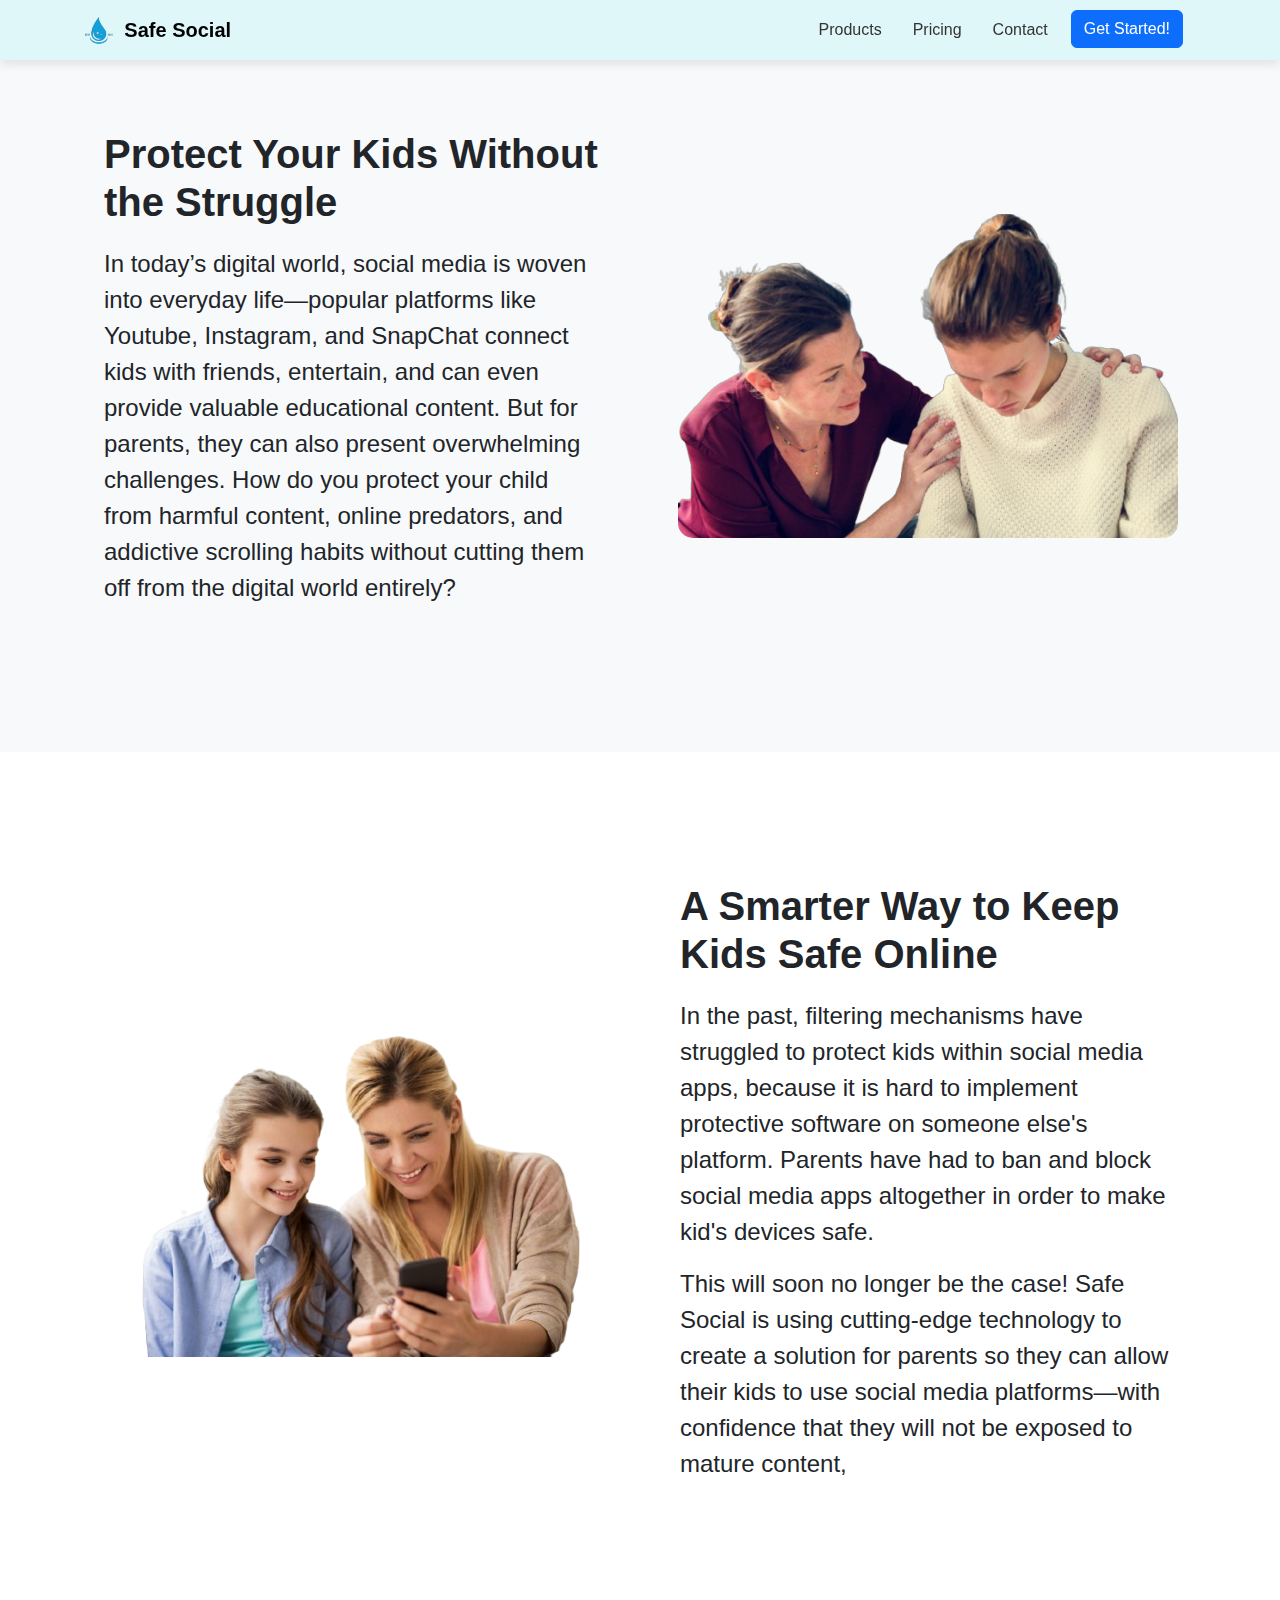
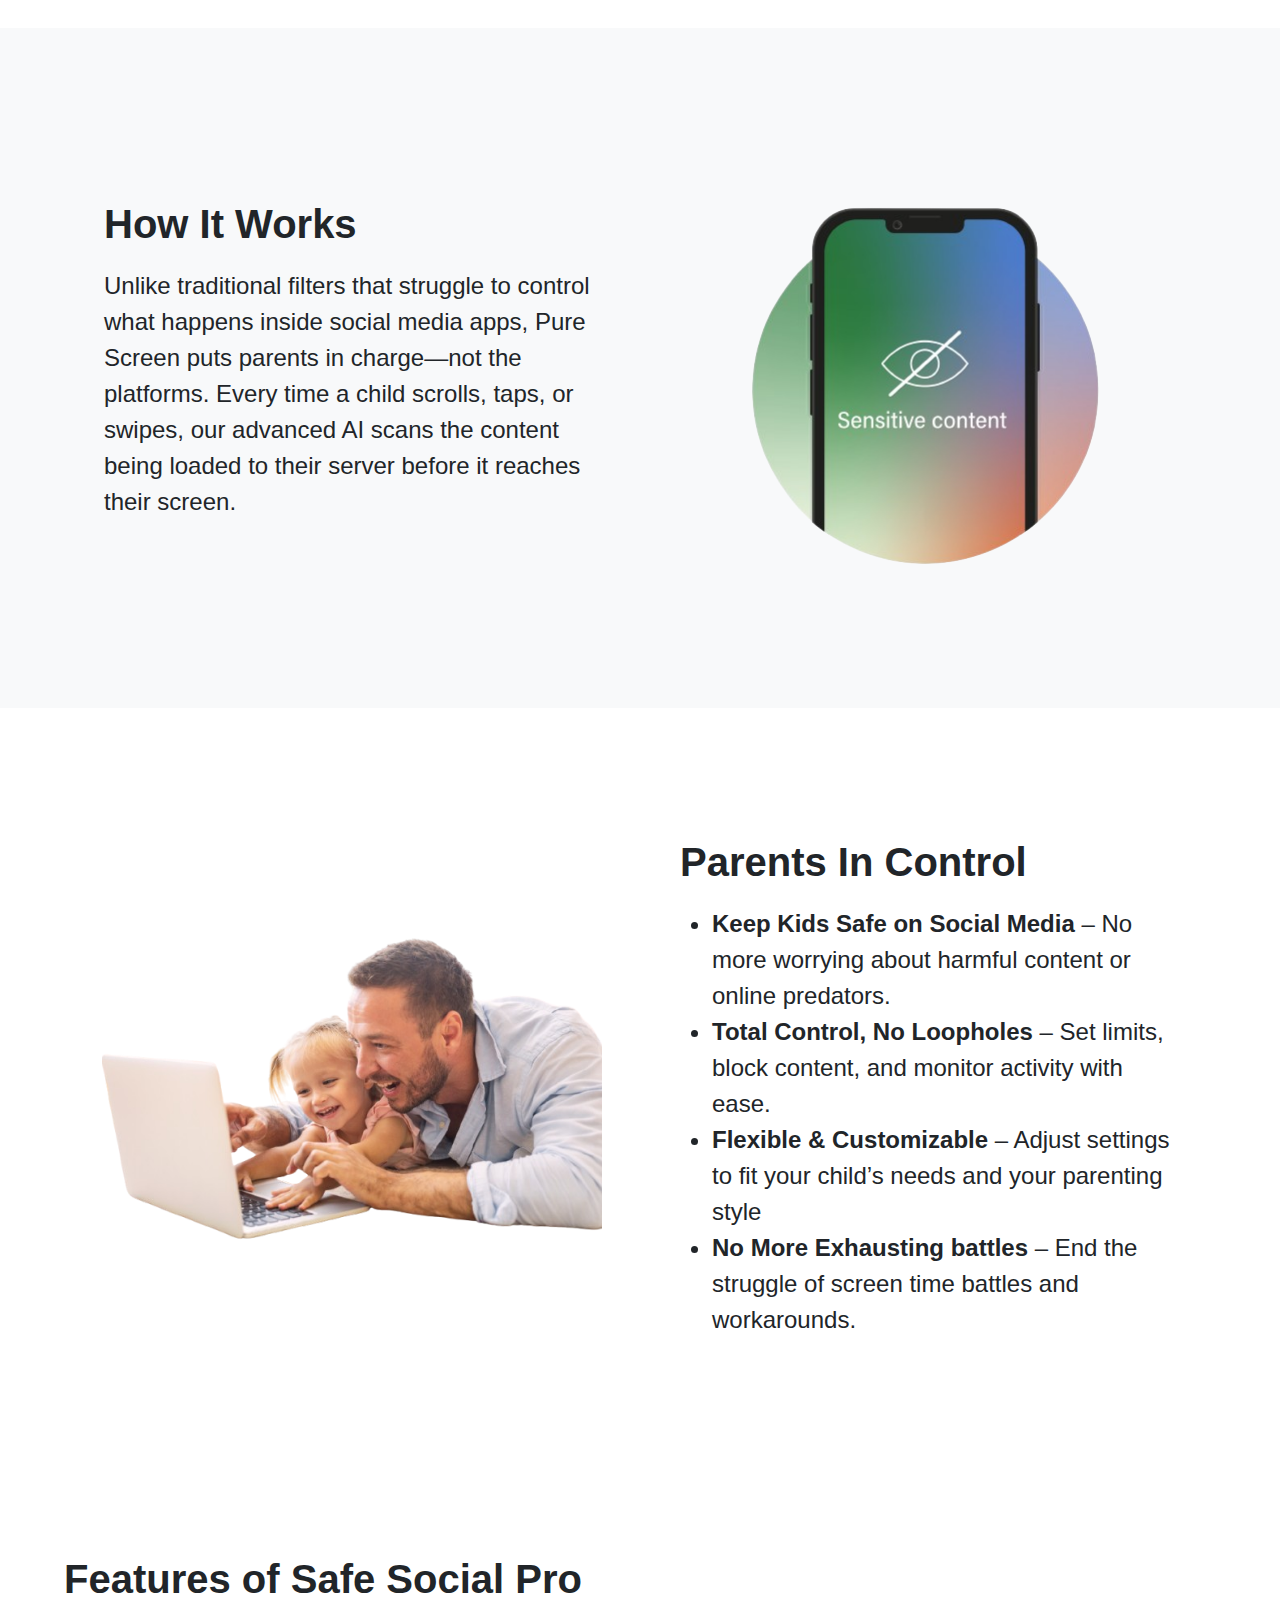
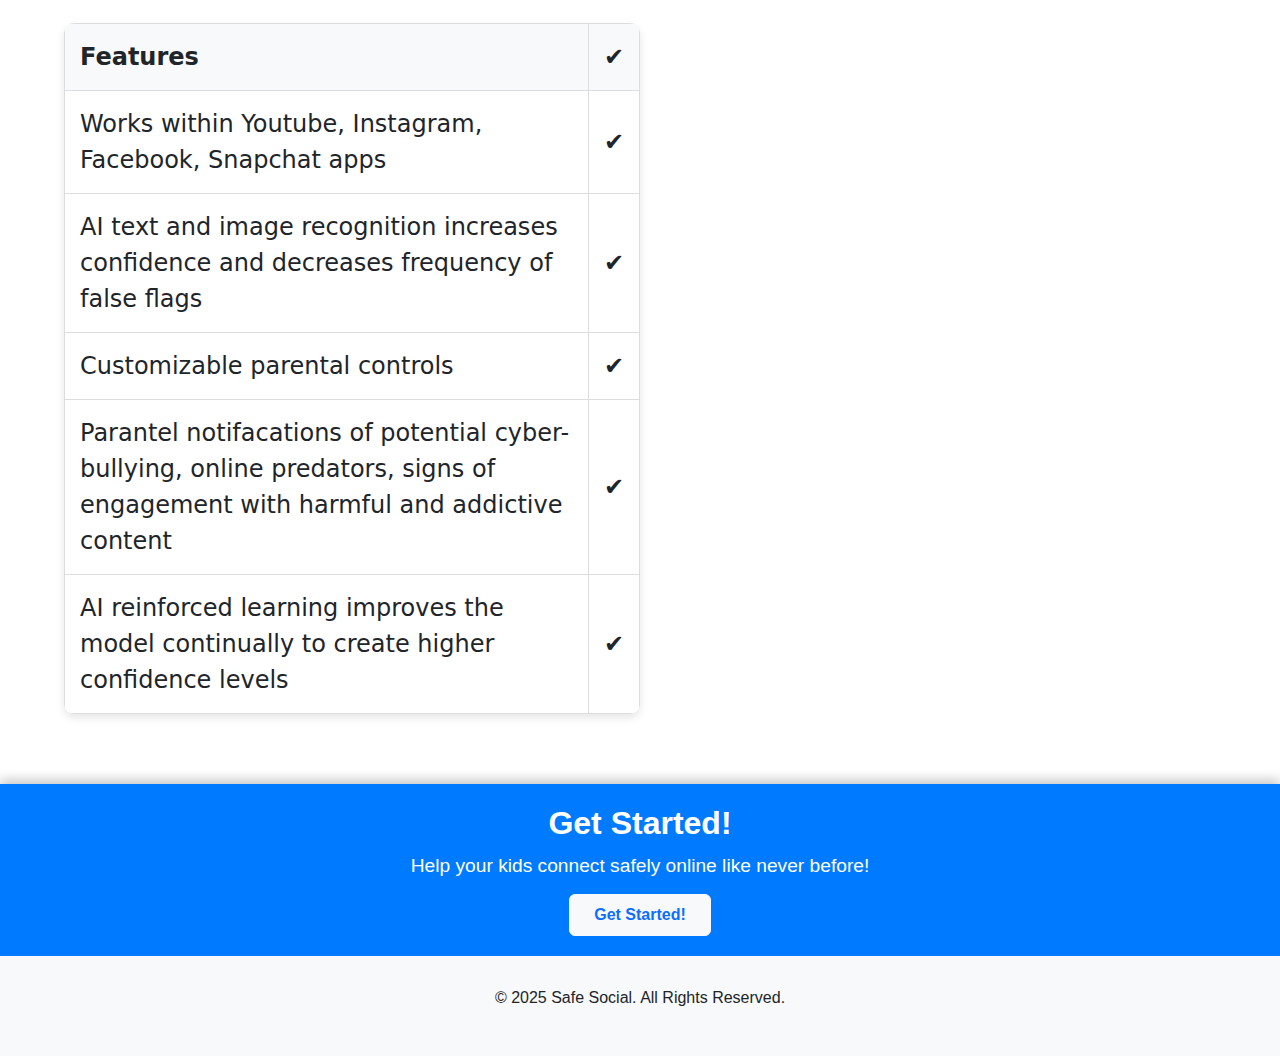
<file: full.html>
<!DOCTYPE html>
<html lang="en">
<head>
    <meta charset="UTF-8">
    <meta name="viewport" content="width=device-width, initial-scale=1">
    <title>Safe Social Pro - Safe Social</title>

    <!-- SEO Meta Tags -->
    <meta name="description" content="Learn more about Safe Social's Full Social Media Protection feature.">
    <meta name="keywords" content="social media filter, parental control, online safety, safe browsing">
    <meta name="author" content="Pure Screen">

    <!-- Bootstrap CSS -->
    <link href="https://cdn.jsdelivr.net/npm/bootstrap@5.3.0/dist/css/bootstrap.min.css" rel="stylesheet">

    <!-- Custom JavaScript for Waitlist Forms -->
<script src="js/script.js"></script>

    <!-- Custom CSS -->
    <style>
        body {
            font-family: Arial, sans-serif;
            margin: 0;
            padding: 0;
            overflow-x: hidden;
        }

               /* Updated Navbar Styling */
               .navbar {
            background-color: #e0f7f9 !important; /* Light teal background */
            box-shadow: 0px 4px 10px rgba(0, 0, 0, 0.1);
            padding: 10px 0;
        }

        .navbar-nav .nav-item {
            margin-right: 15px; /* Adds space between links */
        }

        .navbar-nav .nav-link {
            color: #333;
            font-weight: 500;
        }

        .navbar-nav .nav-link:hover {
            color: #007bff;
        }

        /* Adjust Navbar Logo Position */
        .navbar-brand img {
            height: 30px;
            width: auto;
            margin-right: 8px;
        }


        /* Responsive Section Layout */
        .side-by-side-section {
            display: flex;
            align-items: center;
            justify-content: center;
            flex-wrap: wrap;
            padding: 10vh 5%;
            background-color: #f8f9fa;
        }

        .side-by-side-section:nth-of-type(even) {
            flex-direction: row-reverse;
            background-color: white;
        }

        .side-by-side-text {
            width: 50%;
            padding: 40px;
            font-size: 1.5rem;
        }

        .side-by-side-text h2 {
            font-size: 2.5rem;
            font-weight: bold;
            margin-bottom: 20px;
        }

        .side-by-side-image {
            width: 50%;
            display: flex;
            justify-content: center;
            align-items: center;
        }


        .side-by-side-image img {
            width: 100%;
            max-width: 500px;
            height: auto;
            border-radius: 15px;
        }

        /* Responsive Design for Mobile */
        @media (max-width: 992px) {
            .side-by-side-section {
                flex-direction: column !important;
                text-align: center;
            }
            .side-by-side-text, .side-by-side-image {
                width: 100%;
                padding: 20px;
            }
            .side-by-side-text h2 {
                font-size: 2rem;
            }
            .side-by-side-text p {
                font-size: 1.2rem;
            }
     
        }

/* Features of The Pro Section */
.features-section {
    width: 100%;
    height: 100vh; /* Full viewport height */
    display: flex;
    justify-content: flex-start; /* Align content to the left */
    align-items: center;
    background-color: #ffffff;
    padding: 50px 5%;
}

/* Left-aligned container */
.features-container {
    width: 50%; /* Take up left half of screen */
    max-width: 700px;
}

/* Left-aligned title */
.features-section h2 {
    font-size: 2.5rem;
    font-weight: bold;
    margin-bottom: 20px;
    text-align: left;
}

/* Table Styling */
.features-table {
    width: 100%;
    border-collapse: collapse;
    background: #fff;
    box-shadow: 0 4px 8px rgba(0, 0, 0, 0.1);
    border-radius: 10px;
    overflow: hidden;
}

.features-table th, .features-table td {
    padding: 15px;
    border: 1px solid #ddd;
    text-align: left;
    font-size: 1.5rem;
    font-family: system-ui, -apple-system, BlinkMacSystemFont, 'Segoe UI', Roboto, Oxygen, Ubuntu, Cantarell, 'Open Sans', 'Helvetica Neue', sans-serif;
}

.features-table th {
    background-color: #f8f9fa;
    font-weight: bold;
    font-family: system-ui, -apple-system, BlinkMacSystemFont, 'Segoe UI', Roboto, Oxygen, Ubuntu, Cantarell, 'Open Sans', 'Helvetica Neue', sans-serif;
}

/* Responsive Design */
@media (max-width: 992px) {
    .features-section {
        flex-direction: column;
        align-items: flex-start;
        padding: 30px 5%;
        height: auto;
    }

    .features-container {
        width: 100%;
    }

    .features-table th, .features-table td {
        font-size: 1.2rem;
        padding: 12px;
    }
}

@media (max-width: 768px) {
    .features-table th, .features-table td {
        font-size: 1rem;
        font-family: system-ui, -apple-system, BlinkMacSystemFont, 'Segoe UI', Roboto, Oxygen, Ubuntu, Cantarell, 'Open Sans', 'Helvetica Neue', sans-serif;
        padding: 10px;
    }
}

        /* Footer */
        .footer {
            text-align: center;
            padding: 30px;
            background: #f8f9fa;
        }

/* Sign-Up Section (Non-Fixed) */
.text-section {
    width: 100%;
    padding: 20px 5%;
    text-align: center;
    font-size: 1.8rem;
    background-color: #007bff;
    color: white;
    box-shadow: 0px -5px 10px rgba(0, 0, 0, 0.2);
}

.text-section h2 {
    font-size: 2rem;
    font-weight: bold;
    margin-bottom: 10px;
}

.text-section p {
    font-size: 1.2rem;
    margin-bottom: 10px;
}

.text-section button {
    font-size: 1.2rem;
    padding: 12px 25px;
    border-radius: 8px;
    font-weight: bold;
}

    </style>

    <!-- Bootstrap JavaScript Bundle (includes Popper) -->
    <script defer src="https://cdn.jsdelivr.net/npm/bootstrap@5.3.0/dist/js/bootstrap.bundle.min.js"></script>
</head>
<body>

    <!-- Navigation Bar -->
    <nav class="navbar navbar-expand-lg navbar-light fixed-top">
        <div class="container">
            <!-- Logo & Brand Name -->
            <a class="navbar-brand fw-bold d-flex align-items-center" href="index.html">
                <img src="images/safesocial-logo-nobg.png" alt="Safe Social Logo" width="40" height="40" class="me-2">
                Safe Social
            </a>

            <!-- Mobile Toggle Button -->
            <button class="navbar-toggler" type="button" data-bs-toggle="collapse" data-bs-target="#navbarNav"
                aria-controls="navbarNav" aria-expanded="false" aria-label="Toggle navigation">
                <span class="navbar-toggler-icon"></span>
            </button>

            <!-- Navigation Links -->
            <div class="collapse navbar-collapse" id="navbarNav">
                <ul class="navbar-nav ms-auto">
                    <li class="nav-item"><a class="nav-link" href="products.html">Products</a></li>
                    <li class="nav-item"><a class="nav-link" href="pricing.html">Pricing</a></li>
                    <li class="nav-item">
                        <a href="#" class="nav-link" data-bs-toggle="modal" data-bs-target="#contactModal">Contact</a>
                    </li>
                    <li class="nav-item">
                        <a class="btn btn-primary nav-btn" href="pricing.html">Get Started!</a>
                </li>
                </ul>
            </div>
        </div>
    </nav>

<!-- Section 1: The Problem -->
<section class="side-by-side-section">
    <div class="side-by-side-text">
        <h2>Protect Your Kids Without the Struggle</h2>
        <p>In today’s digital world, social media is woven into everyday life—popular platforms like Youtube, Instagram, and SnapChat connect kids with friends, entertain, and can even provide valuable educational content. But for parents, they can also present overwhelming challenges. How do you protect your child from harmful content, online predators, and addictive scrolling habits without cutting them off from the digital world entirely?</p>
    </div>
    <div class="side-by-side-image">
        <img src="images/upsetchild-4.png" alt="frustrated">
    </div>
</section>

<!-- Section 2: Solution Overview -->
<section class="side-by-side-section">
    <div class="side-by-side-text">
        <h2>A Smarter Way to Keep Kids Safe Online</h2>
        <p>In the past, filtering mechanisms have struggled to protect kids within social media apps, because it is hard to implement protective software on someone else's platform. Parents have had to ban and block social media apps altogether in order to make kid's devices safe.</p>
        <p>This will soon no longer be the case! Safe Social is using cutting-edge technology to create a solution for parents so they can allow their kids to use social media platforms—with confidence that they will not be exposed to mature content,</p>
    </div>
    <div class="side-by-side-image">
        <img src="images/happy_parent-nobg.png" alt="Happy Parent">
    </div>
</section>

<!-- Section 3: How It Works -->
<section class="side-by-side-section">
    <div class="side-by-side-text">
        <h2>How It Works</h2>
        <p>Unlike traditional filters that struggle to control what happens inside social media apps, Pure Screen puts parents in charge—not the platforms. Every time a child scrolls, taps, or swipes, our advanced AI scans the content being loaded to their server before it reaches their screen.</p>
    </div>
    <div class="side-by-side-image">
        <img src="images/sensititve content-nobg.png" alt="Pure Screen Logo">
    </div>
</section>

<!-- Section 4: Flexibility -->
<section class="side-by-side-section">
    <div class="side-by-side-text">
        <h2>Parents In Control</h2>
        <ul>
            <li><strong>Keep Kids Safe on Social Media</strong> – No more worrying about harmful content or online predators.</li>
            <li><strong>Total Control, No Loopholes</strong> – Set limits, block content, and monitor activity with ease.</li>
            <li><strong>Flexible & Customizable</strong> – Adjust settings to fit your child’s needs and your parenting style</li>
            <li><strong>No More Exhausting battles</strong> – End the struggle of screen time battles and workarounds.</li>
        </ul>
    </div>
    <div class="side-by-side-image">
        <img src="images/parent-control.png" alt="Happy Family">
    </div>
</section>

<!-- Features of The Falcon Section (Left-Aligned) -->
<section class="features-section">
    <div class="features-container">
        <h2>Features of Safe Social Pro</h2>
        <table class="features-table">
            <thead>
                <tr>
                    <th>Features</th>
                    <th>✔</th>
                </tr>
            </thead>
            <tbody>
                <tr>
                    <td>Works within Youtube, Instagram, Facebook, Snapchat apps</td>
                    <td>✔</td>
                </tr>
                <tr>
                    <td>AI text and image recognition increases confidence and decreases frequency of false flags</td>
                    <td>✔</td>
                </tr>
                <tr>
                    <td>Customizable parental controls</td>
                    <td>✔</td>
                </tr>
                <tr>
                    <td>Parantel notifacations of potential cyber-bullying, online predators, signs of engagement with harmful and addictive content</td>
                    <td>✔</td>
                </tr>
                <tr>
                    <td>AI reinforced learning improves the model continually to create higher confidence levels</td>
                    <td>✔</td>
                </tr>
            </tbody>
        </table>
    </div>
</section>

<!-- Main Waitlist Modal -->
<div class="modal fade" id="signupModal" tabindex="-1" aria-labelledby="signupModalLabel" aria-hidden="true">
    <div class="modal-dialog">
        <div class="modal-content">
            <div class="modal-header">
                <h5 class="modal-title fw-bold" id="signupModalLabel">Join the Waitlist</h5>
                <button type="button" class="btn-close" data-bs-dismiss="modal" aria-label="Close"></button>
            </div>
            <div class="modal-body">
                <!-- Form Section -->
                <div id="formContainer">
                    <p>Be the first to get access when we launch! Only $9.99/month.</p>
                    <form id="signupForm" action="https://script.google.com/macros/s/AKfycbwaqoj21y9u6BzClfnN6WHCRnJ2S7sEGTCFHV8KvB9-d57NNoiCd4SDGRIUO8msrZvyMA/exec" method="POST">
                        <div class="mb-3">
                            <input type="text" name="firstName" class="form-control" placeholder="First Name" required>
                        </div>
                        <div class="mb-3">
                            <input type="text" name="lastName" class="form-control" placeholder="Last Name" required>
                        </div>
                        <div class="mb-3">
                            <input type="email" name="email" class="form-control" placeholder="Your Email" required>
                        </div>
                        <div class="mb-3">
                            <input type="tel" name="phone" class="form-control" placeholder="Your Phone Number (Optional)">
                        </div>
                        <button type="submit" class="btn btn-success w-100">Join Now</button>
                    </form>
                </div>

                <!-- Confirmation Message (Initially Hidden) -->
                <div id="confirmationContainer" style="display: none; text-align: center;">
                    <h5 class="fw-bold">Congrats, you are on the waitlist!</h5>
                    <p>We will reach out to you immediately when the product is up and ready!</p>
                    <button class="btn btn-primary w-100" id="closeModalBtn">Okay!</button>
                </div>
            </div>
        </div>
    </div>
</div>


            <!-- Contact Modal -->
            <div class="modal fade" id="contactModal" tabindex="-1" aria-labelledby="contactModalLabel" aria-hidden="true">
                <div class="modal-dialog">
                    <div class="modal-content">
                        <div class="modal-header">
                            <h5 class="modal-title fw-bold" id="contactModalLabel">Contact Us</h5>
                            <button type="button" class="btn-close" data-bs-dismiss="modal" aria-label="Close"></button>
                        </div>
                        <div class="modal-body text-center">
                            <img src="images/ContactUs.jpeg" alt="Our Team" class="img-fluid rounded mb-3" style="max-width: 200px;">
                            <p>We’d love to hear from you! Share your experiences or ask us any questions.</p>
                            <p><strong>Email:</strong> safesocialhub@gmail.com </p>
                            <p><strong>Phone:</strong> (208)-446-6615 </p>
                            <button type="button" class="btn btn-primary w-100" data-bs-dismiss="modal">Close</button>
                        </div>
                    </div>
                </div>
            </div>


<!-- Updated Sign-Up Section with Modal Trigger -->
<section class="text-section text-center" style="background-color: #007bff; color: white; padding: 20px;">
    <h2>Get Started!</h2>
    <p>Help your kids connect safely online like never before!</p>
    <a class="btn btn-light text-primary fw-bold px-4 py-2 rounded" href="pricing.html">Get Started!</a>
</section>

<!-- Footer -->
<footer class="footer">
    <p>&copy; 2025 Safe Social. All Rights Reserved.</p>
</footer>

</body>
</html>
</file>
